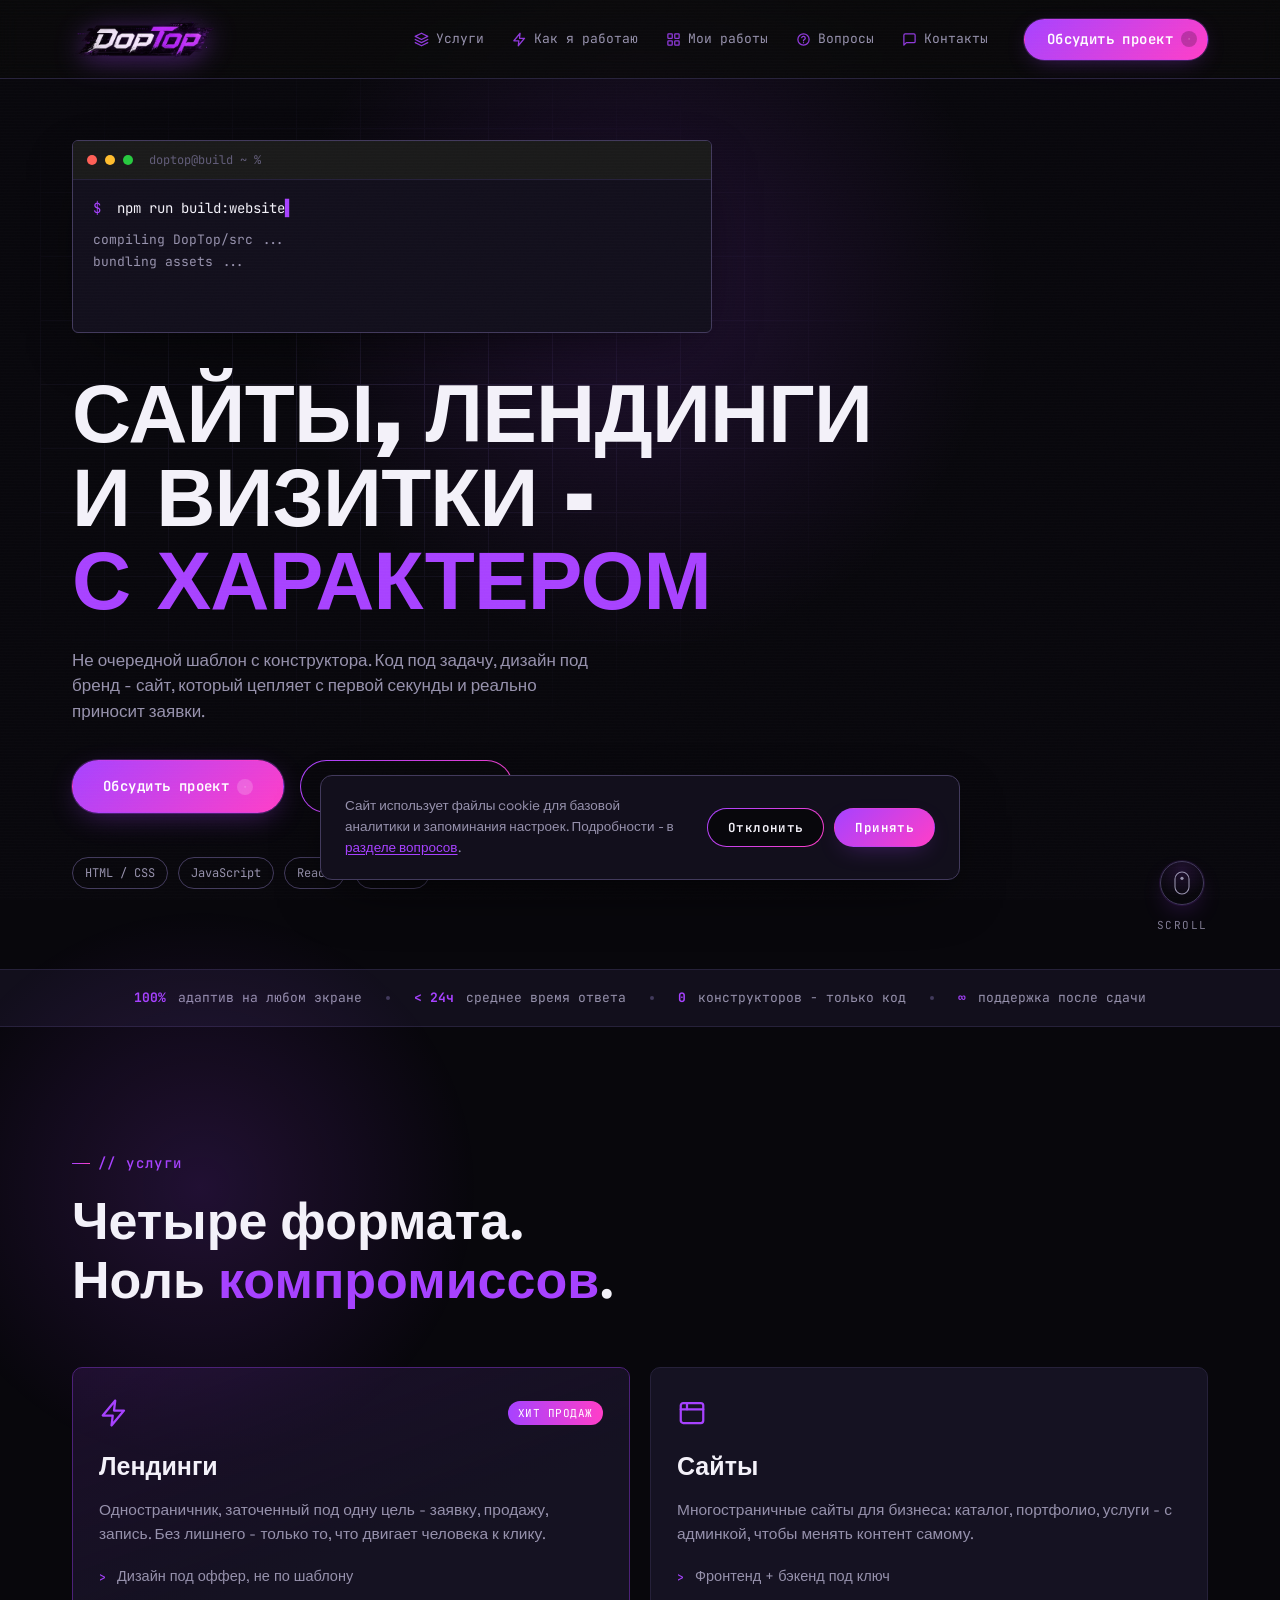
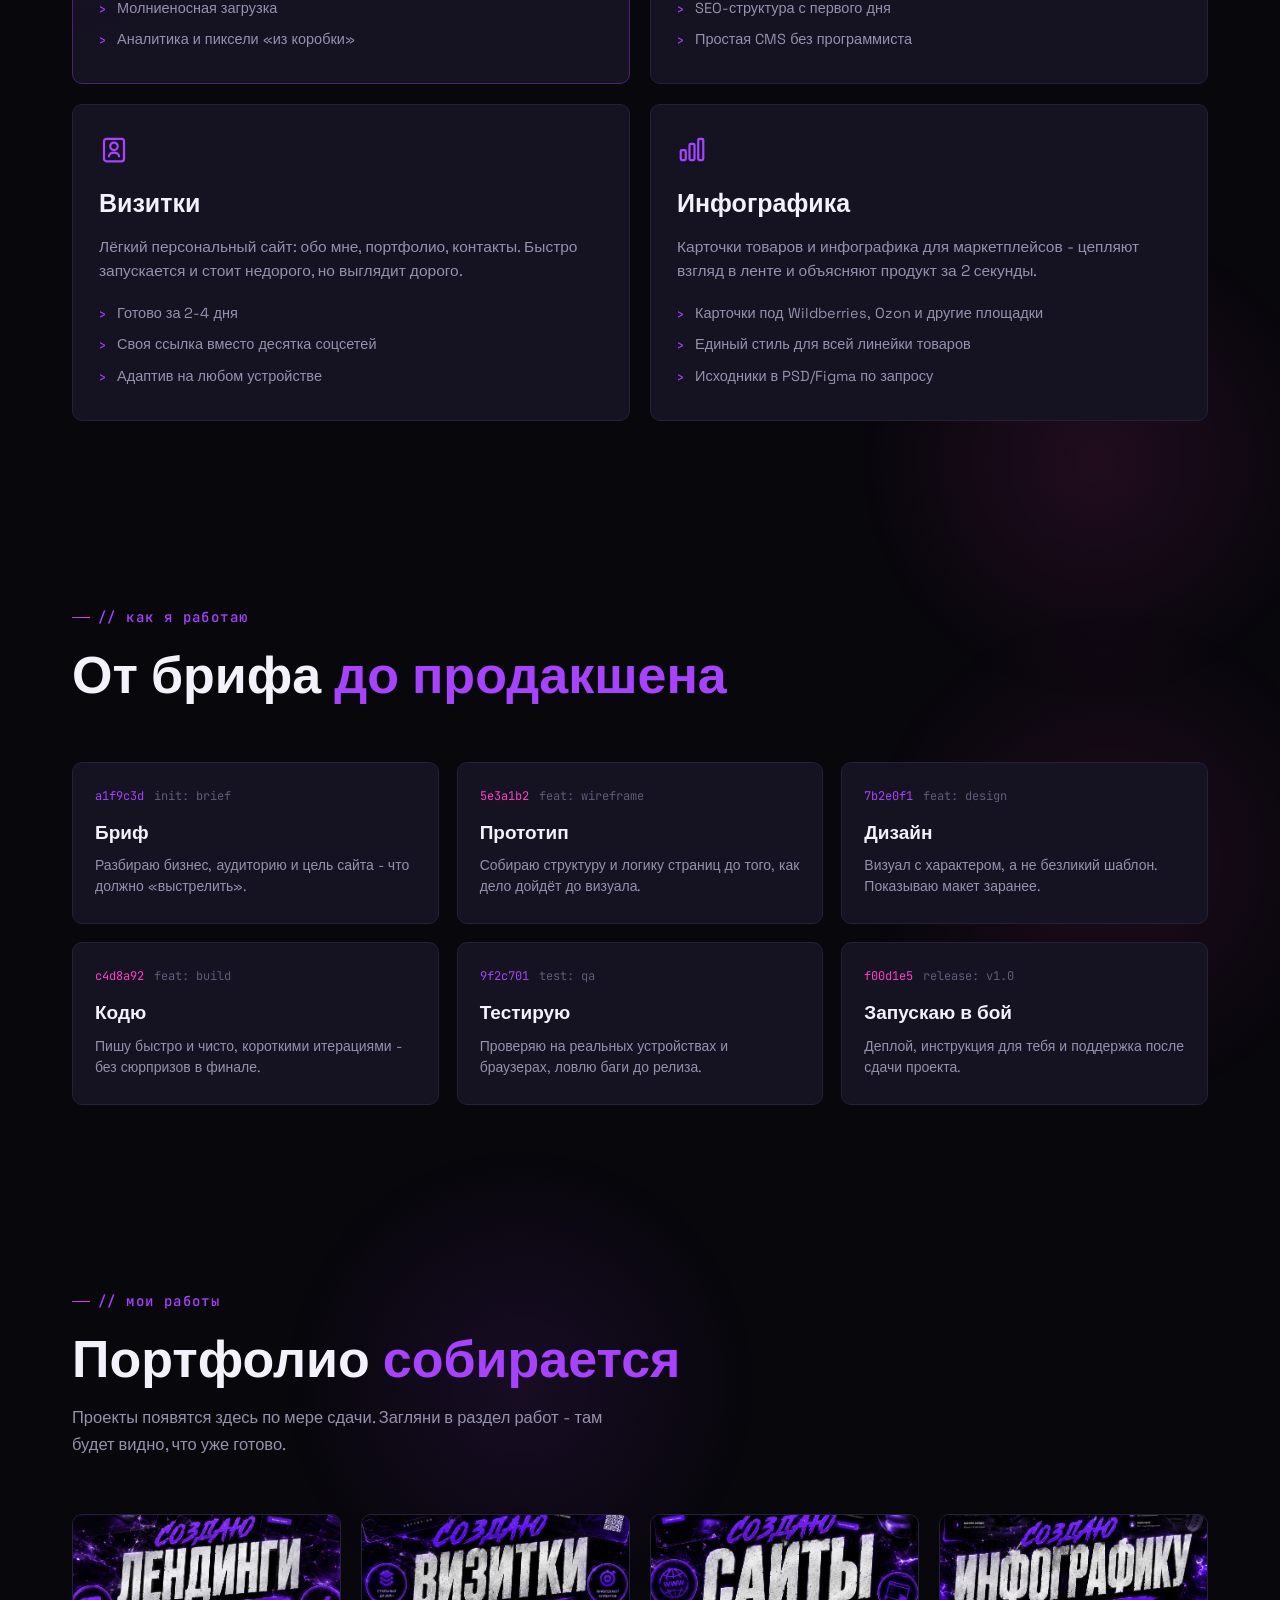
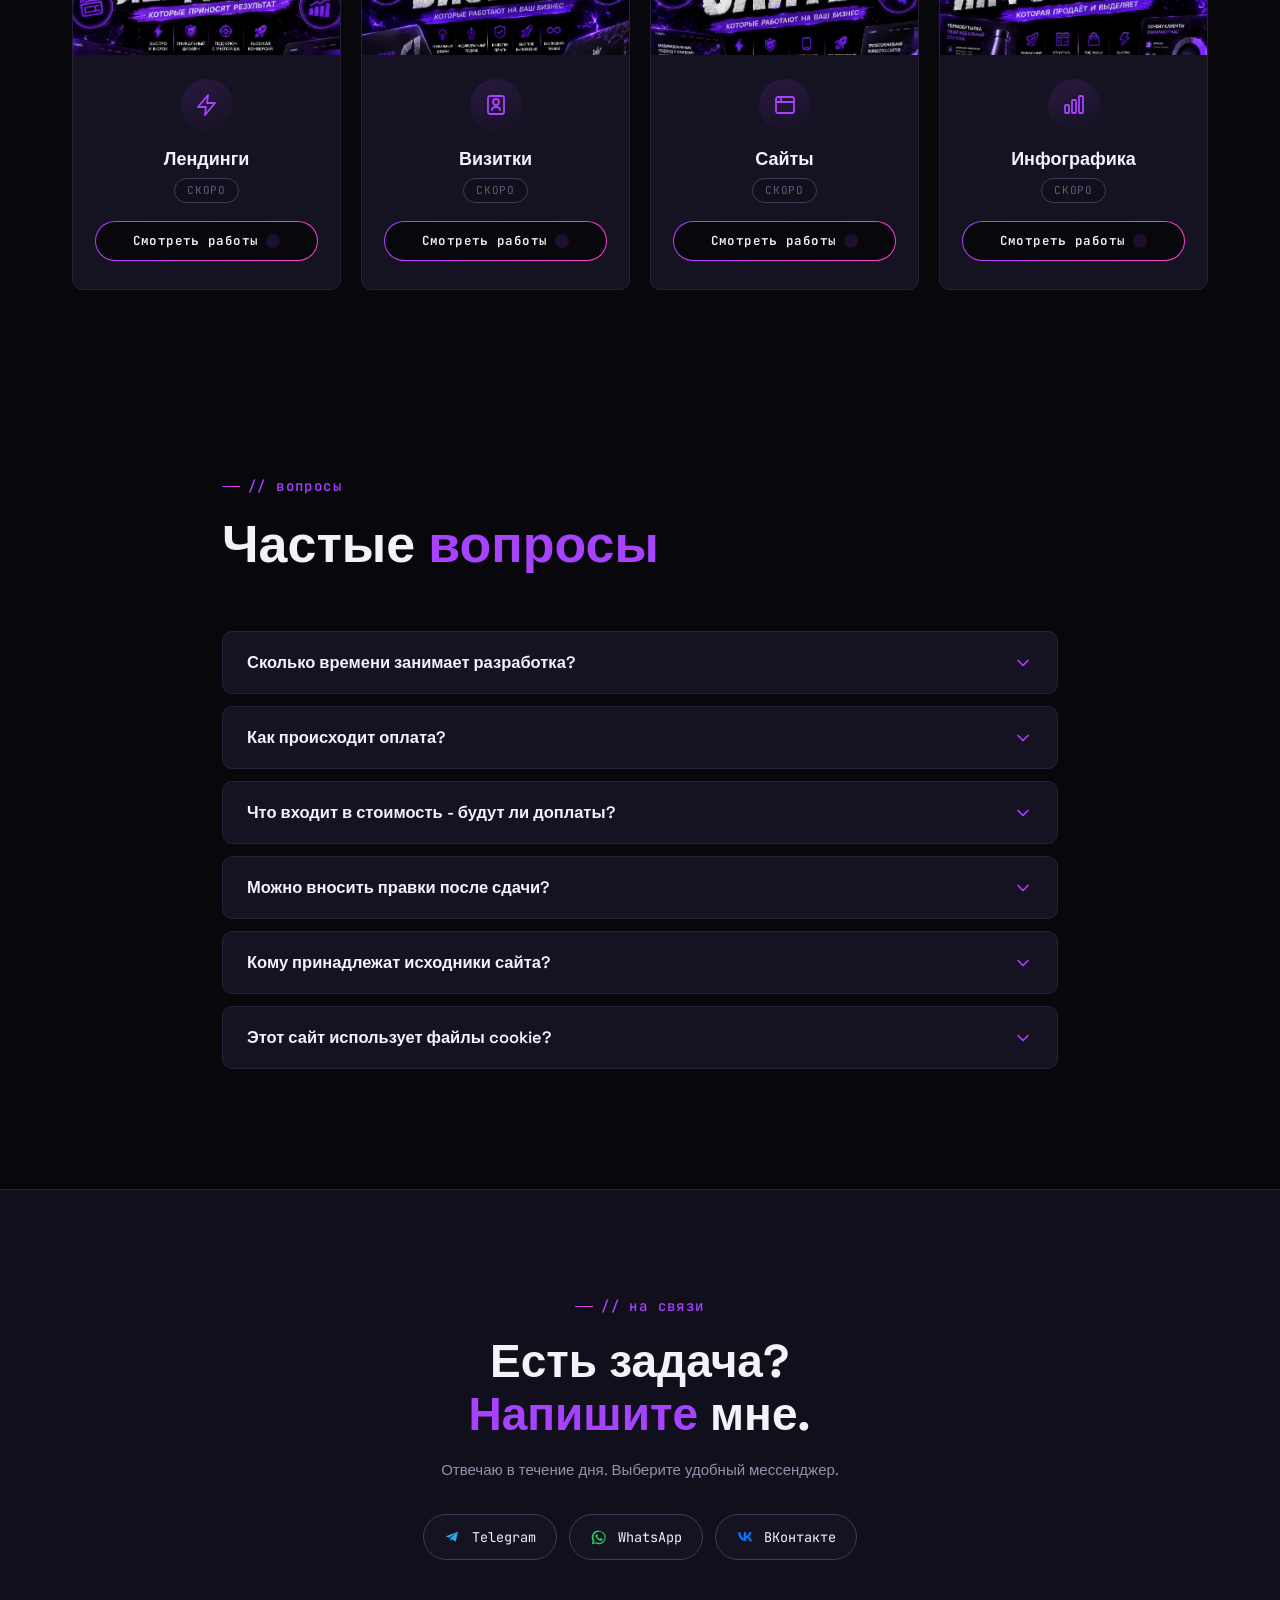
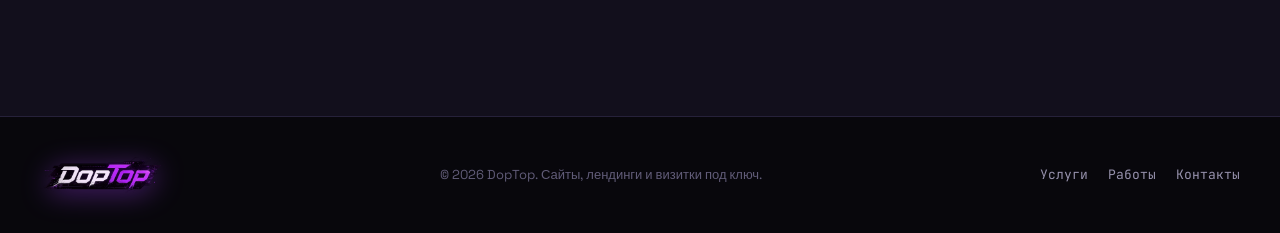
<file: index.html>
<!DOCTYPE html>
<html lang="ru">
<head>
<meta charset="UTF-8">
<meta name="viewport" content="width=device-width, initial-scale=1.0">
<title>DopTop - Developer</title>
<link rel="preconnect" href="https://fonts.googleapis.com">
<link rel="preconnect" href="https://fonts.gstatic.com" crossorigin>
<link href="https://fonts.googleapis.com/css2?family=Archivo+Black&family=Space+Grotesk:wght@400;500;600;700&family=JetBrains+Mono:wght@400;500;700&display=swap" rel="stylesheet">
<link rel="icon" type="image/svg+xml" href="[data-uri]">
<link rel="icon" type="image/png" sizes="32x32" href="img/favicon-32.png">
<link rel="icon" type="image/png" sizes="16x16" href="img/favicon-16.png">
<link rel="icon" type="image/png" sizes="192x192" href="img/favicon-192.png">
<link rel="apple-touch-icon" href="img/apple-touch-icon.png">
<link rel="shortcut icon" href="img/favicon.ico">

<meta property="og:title" content="DopTop - Сайты, лендинги и визитки">
<meta property="og:description" content="Не шаблон с конструктора. Код под задачу, дизайн под бренд.">
<meta property="og:image" content="img/og-image.jpg">
<meta property="og:type" content="website">
<meta name="twitter:card" content="summary_large_image">

<link rel="stylesheet" href="style.css">
</head>
<body>

<div class="noise-overlay"></div>
<div class="scanline"></div>

<!-- ============ NAV ============ -->
<header class="nav" id="nav">
  <div class="nav__inner">
    <a href="#top" class="nav__logo">
      <img src="[data-uri]" alt="DopTop" class="nav__logo-img" width="190" height="56">
    </a>

    <nav class="nav__links" id="navLinks">
      <a href="#services" class="nav__link">
        <svg class="nav__link-icon" viewBox="0 0 24 24" fill="none" stroke="currentColor" stroke-width="2" stroke-linecap="round" stroke-linejoin="round"><path d="M12 2 2 7l10 5 10-5-10-5Z"/><path d="m2 17 10 5 10-5"/><path d="m2 12 10 5 10-5"/></svg>
        Услуги
      </a>
      <a href="#process" class="nav__link">
        <svg class="nav__link-icon" viewBox="0 0 24 24" fill="none" stroke="currentColor" stroke-width="2" stroke-linecap="round" stroke-linejoin="round"><path d="M13 2 3 14h8l-1 8 10-12h-8l1-8Z"/></svg>
        Как я работаю
      </a>
      <a href="works.html" class="nav__link">
        <svg class="nav__link-icon" viewBox="0 0 24 24" fill="none" stroke="currentColor" stroke-width="2" stroke-linecap="round" stroke-linejoin="round"><rect x="3" y="3" width="7" height="7" rx="1"/><rect x="14" y="3" width="7" height="7" rx="1"/><rect x="3" y="14" width="7" height="7" rx="1"/><rect x="14" y="14" width="7" height="7" rx="1"/></svg>
        Мои работы
      </a>
      <a href="#faq" class="nav__link">
        <svg class="nav__link-icon" viewBox="0 0 24 24" fill="none" stroke="currentColor" stroke-width="2" stroke-linecap="round" stroke-linejoin="round"><circle cx="12" cy="12" r="9"/><path d="M9.1 9a3 3 0 0 1 5.8 1c0 2-3 2-3 4"/><path d="M12 17h.01"/></svg>
        Вопросы
      </a>
      <a href="#contact" class="nav__link">
        <svg class="nav__link-icon" viewBox="0 0 24 24" fill="none" stroke="currentColor" stroke-width="2" stroke-linecap="round" stroke-linejoin="round"><path d="M21 15a2 2 0 0 1-2 2H7l-4 4V5a2 2 0 0 1 2-2h14a2 2 0 0 1 2 2v10Z"/></svg>
        Контакты
      </a>
    </nav>

    <a href="#contact" class="btn btn--cta nav__cta">
      <span>Обсудить проект</span>
      <svg viewBox="0 0 24 24" fill="none" stroke="currentColor" stroke-width="2.5" stroke-linecap="round" stroke-linejoin="round" width="16" height="16"><path d="M5 12h14"/><path d="m13 6 6 6-6 6"/></svg>
    </a>

    <button class="nav__burger" id="burger" aria-label="Открыть меню">
      <span></span><span></span><span></span>
    </button>
  </div>
</header>

<!-- ============ HERO ============ -->
<section class="hero" id="top">
  <div class="hero__grid"></div>
  <div class="hero__spotlight" id="heroSpotlight"></div>

  <div class="hero__inner">
    <div class="terminal" id="terminal">
      <div class="terminal__bar">
        <span class="dot dot--red"></span>
        <span class="dot dot--yellow"></span>
        <span class="dot dot--green"></span>
        <span class="terminal__title">doptop@build ~ %</span>
      </div>
      <div class="terminal__body">
        <p class="terminal__line">
          <span class="terminal__prompt">$</span>
          <span id="typedLine" class="terminal__typed"></span><span class="cursor" id="typeCursor">▌</span>
        </p>
        <div class="terminal__output" id="terminalOutput"></div>
      </div>
    </div>

    <h1 class="hero__title" id="heroTitle" aria-label="Сайты, лендинги и визитки, которые продают">
      <span class="hero__title-line">САЙТЫ, ЛЕНДИНГИ</span>
      <span class="hero__title-line">И ВИЗИТКИ -</span>
      <span class="hero__title-line hero__title-line--accent">С ХАРАКТЕРОМ</span>
    </h1>

    <p class="hero__subtitle">
      Не очередной шаблон с конструктора. Код под задачу, дизайн под бренд -
      сайт, который цепляет с первой секунды и реально приносит заявки.
    </p>

    <div class="hero__actions">
      <a href="#contact" class="btn btn--primary btn--glow">
        <span>Обсудить проект</span>
        <svg viewBox="0 0 24 24" fill="none" stroke="currentColor" stroke-width="2.5" stroke-linecap="round" stroke-linejoin="round" width="16" height="16"><path d="M5 12h14"/><path d="m13 6 6 6-6 6"/></svg>
      </a>
      <a href="works.html" class="btn btn--outline">
        <span>Смотреть работы</span>
        <svg viewBox="0 0 24 24" fill="none" stroke="currentColor" stroke-width="2.5" stroke-linecap="round" stroke-linejoin="round" width="16" height="16"><path d="M5 12h14"/><path d="m13 6 6 6-6 6"/></svg>
      </a>
    </div>

    <div class="hero__stack">
      <span class="stack-pill">HTML / CSS</span>
      <span class="stack-pill">JavaScript</span>
      <span class="stack-pill">React</span>
      <span class="stack-pill">Node.js</span>
    </div>
  </div>

  <a href="#services" class="hero__scroll">
    <span class="hero__scroll-ring">
      <svg class="hero__scroll-icon" viewBox="0 0 24 36" fill="none" xmlns="http://www.w3.org/2000/svg">
        <rect x="1.5" y="1.5" width="21" height="33" rx="10.5" stroke="currentColor" stroke-width="1.6"/>
        <circle class="hero__scroll-dot" cx="12" cy="11" r="2.4" fill="currentColor"/>
      </svg>
    </span>
    <span class="hero__scroll-label">scroll</span>
  </a>
</section>

<!-- ============ TRUST BAR ============ -->
<div class="trust-bar">
  <div class="trust-bar__inner">
    <span class="trust-bar__item"><strong>100%</strong> адаптив на любом экране</span>
    <span class="trust-bar__divider"></span>
    <span class="trust-bar__item"><strong>&lt; 24ч</strong> среднее время ответа</span>
    <span class="trust-bar__divider"></span>
    <span class="trust-bar__item"><strong>0</strong> конструкторов - только код</span>
    <span class="trust-bar__divider"></span>
    <span class="trust-bar__item"><strong>∞</strong> поддержка после сдачи</span>
  </div>
</div>

<!-- ============ SERVICES ============ -->
<section class="services" id="services">
  <div class="section-head">
    <span class="eyebrow">// услуги</span>
    <h2 class="section-title">Четыре формата.<br>Ноль <span class="accent-text">компромиссов</span>.</h2>
  </div>

  <div class="services__grid">

    <article class="service-card service-card--featured">
      <div class="service-card__glow"></div>
      <div class="service-card__head">
        <svg class="service-card__icon" viewBox="0 0 24 24" fill="none" stroke="currentColor" stroke-width="1.8" stroke-linecap="round" stroke-linejoin="round"><path d="M13 2 3 14h8l-1 8 10-12h-8l1-8Z"/></svg>
        <span class="service-card__tag">хит продаж</span>
      </div>
      <h3 class="service-card__title">Лендинги</h3>
      <p class="service-card__text">Одностраничник, заточенный под одну цель - заявку, продажу, запись. Без лишнего - только то, что двигает человека к клику.</p>
      <ul class="service-card__list">
        <li>Дизайн под оффер, не по шаблону</li>
        <li>Молниеносная загрузка</li>
        <li>Аналитика и пиксели «из коробки»</li>
      </ul>
    </article>

    <article class="service-card">
      <div class="service-card__glow"></div>
      <div class="service-card__head">
        <svg class="service-card__icon" viewBox="0 0 24 24" fill="none" stroke="currentColor" stroke-width="1.8" stroke-linecap="round" stroke-linejoin="round"><rect x="3" y="4" width="18" height="16" rx="2"/><path d="M3 9h18"/><path d="M8 4v5"/></svg>
      </div>
      <h3 class="service-card__title">Сайты</h3>
      <p class="service-card__text">Многостраничные сайты для бизнеса: каталог, портфолио, услуги - с админкой, чтобы менять контент самому.</p>
      <ul class="service-card__list">
        <li>Фронтенд + бэкенд под ключ</li>
        <li>SEO-структура с первого дня</li>
        <li>Простая CMS без программиста</li>
      </ul>
    </article>

    <article class="service-card">
      <div class="service-card__glow"></div>
      <div class="service-card__head">
        <svg class="service-card__icon" viewBox="0 0 24 24" fill="none" stroke="currentColor" stroke-width="1.8" stroke-linecap="round" stroke-linejoin="round"><rect x="4" y="3" width="16" height="18" rx="2"/><circle cx="12" cy="9" r="3"/><path d="M8 17c0-2 2-3 4-3s4 1 4 3"/></svg>
      </div>
      <h3 class="service-card__title">Визитки</h3>
      <p class="service-card__text">Лёгкий персональный сайт: обо мне, портфолио, контакты. Быстро запускается и стоит недорого, но выглядит дорого.</p>
      <ul class="service-card__list">
        <li>Готово за 2-4 дня</li>
        <li>Своя ссылка вместо десятка соцсетей</li>
        <li>Адаптив на любом устройстве</li>
      </ul>
    </article>

    <article class="service-card">
      <div class="service-card__glow"></div>
      <div class="service-card__head">
        <svg class="service-card__icon" viewBox="0 0 24 24" fill="none" stroke="currentColor" stroke-width="1.8" stroke-linecap="round" stroke-linejoin="round"><rect x="3" y="12" width="4" height="8" rx="1"/><rect x="10" y="7" width="4" height="13" rx="1"/><rect x="17" y="3" width="4" height="17" rx="1"/></svg>
      </div>
      <h3 class="service-card__title">Инфографика</h3>
      <p class="service-card__text">Карточки товаров и инфографика для маркетплейсов - цепляют взгляд в ленте и объясняют продукт за 2 секунды.</p>
      <ul class="service-card__list">
        <li>Карточки под Wildberries, Ozon и другие площадки</li>
        <li>Единый стиль для всей линейки товаров</li>
        <li>Исходники в PSD/Figma по запросу</li>
      </ul>
    </article>

  </div>
</section>

<!-- ============ PROCESS ============ -->
<section class="process" id="process">
  <div class="section-head">
    <span class="eyebrow">// как я работаю</span>
    <h2 class="section-title">От брифа <span class="accent-text">до продакшена</span></h2>
  </div>

  <div class="process__grid">

    <div class="process__card">
      <div class="process__git">
        <span class="process__hash">a1f9c3d</span>
        <span class="process__branch">init: brief</span>
      </div>
      <h3 class="process__title">Бриф</h3>
      <p class="process__text">Разбираю бизнес, аудиторию и цель сайта - что должно «выстрелить».</p>
    </div>

    <div class="process__card">
      <div class="process__git">
        <span class="process__hash">5e3a1b2</span>
        <span class="process__branch">feat: wireframe</span>
      </div>
      <h3 class="process__title">Прототип</h3>
      <p class="process__text">Собираю структуру и логику страниц до того, как дело дойдёт до визуала.</p>
    </div>

    <div class="process__card">
      <div class="process__git">
        <span class="process__hash">7b2e0f1</span>
        <span class="process__branch">feat: design</span>
      </div>
      <h3 class="process__title">Дизайн</h3>
      <p class="process__text">Визуал с характером, а не безликий шаблон. Показываю макет заранее.</p>
    </div>

    <div class="process__card">
      <div class="process__git">
        <span class="process__hash">c4d8a92</span>
        <span class="process__branch">feat: build</span>
      </div>
      <h3 class="process__title">Кодю</h3>
      <p class="process__text">Пишу быстро и чисто, короткими итерациями - без сюрпризов в финале.</p>
    </div>

    <div class="process__card">
      <div class="process__git">
        <span class="process__hash">9f2c701</span>
        <span class="process__branch">test: qa</span>
      </div>
      <h3 class="process__title">Тестирую</h3>
      <p class="process__text">Проверяю на реальных устройствах и браузерах, ловлю баги до релиза.</p>
    </div>

    <div class="process__card">
      <div class="process__git">
        <span class="process__hash">f00d1e5</span>
        <span class="process__branch">release: v1.0</span>
      </div>
      <h3 class="process__title">Запускаю в бой</h3>
      <p class="process__text">Деплой, инструкция для тебя и поддержка после сдачи проекта.</p>
    </div>

  </div>
</section>

<!-- ============ WORK ============ -->
<section class="work" id="work">
  <div class="section-head">
    <span class="eyebrow">// мои работы</span>
    <h2 class="section-title">Портфолио <span class="accent-text">собирается</span></h2>
    <p class="section-desc">Проекты появятся здесь по мере сдачи. Загляни в раздел работ - там будет видно, что уже готово.</p>
  </div>

  <div class="work__grid">

    <article class="work-teaser">
      <div class="work-teaser__cover">
        <img src="img/covers/landing.jpg" alt="" loading="lazy" onerror="this.closest('.work-teaser').classList.add('no-cover'); this.remove();">
      </div>
      <div class="work-teaser__icon">
        <svg viewBox="0 0 24 24" fill="none" stroke="currentColor" stroke-width="1.8" stroke-linecap="round" stroke-linejoin="round"><path d="M13 2 3 14h8l-1 8 10-12h-8l1-8Z"/></svg>
      </div>
      <h3 class="work-teaser__title">Лендинги</h3>
      <span class="work-teaser__status">Скоро</span>
      <a href="works.html#landing" class="btn btn--outline btn--sm work-teaser__btn">
        <span>Смотреть работы</span>
        <svg viewBox="0 0 24 24" fill="none" stroke="currentColor" stroke-width="2.5" stroke-linecap="round" stroke-linejoin="round" width="14" height="14"><path d="M5 12h14"/><path d="m13 6 6 6-6 6"/></svg>
      </a>
    </article>

    <article class="work-teaser">
      <div class="work-teaser__cover">
        <img src="img/covers/card.jpg" alt="" loading="lazy" onerror="this.closest('.work-teaser').classList.add('no-cover'); this.remove();">
      </div>
      <div class="work-teaser__icon">
        <svg viewBox="0 0 24 24" fill="none" stroke="currentColor" stroke-width="1.8" stroke-linecap="round" stroke-linejoin="round"><rect x="4" y="3" width="16" height="18" rx="2"/><circle cx="12" cy="9" r="3"/><path d="M8 17c0-2 2-3 4-3s4 1 4 3"/></svg>
      </div>
      <h3 class="work-teaser__title">Визитки</h3>
      <span class="work-teaser__status">Скоро</span>
      <a href="works.html#card" class="btn btn--outline btn--sm work-teaser__btn">
        <span>Смотреть работы</span>
        <svg viewBox="0 0 24 24" fill="none" stroke="currentColor" stroke-width="2.5" stroke-linecap="round" stroke-linejoin="round" width="14" height="14"><path d="M5 12h14"/><path d="m13 6 6 6-6 6"/></svg>
      </a>
    </article>

    <article class="work-teaser">
      <div class="work-teaser__cover">
        <img src="img/covers/site.jpg" alt="" loading="lazy" onerror="this.closest('.work-teaser').classList.add('no-cover'); this.remove();">
      </div>
      <div class="work-teaser__icon">
        <svg viewBox="0 0 24 24" fill="none" stroke="currentColor" stroke-width="1.8" stroke-linecap="round" stroke-linejoin="round"><rect x="3" y="4" width="18" height="16" rx="2"/><path d="M3 9h18"/><path d="M8 4v5"/></svg>
      </div>
      <h3 class="work-teaser__title">Сайты</h3>
      <span class="work-teaser__status">Скоро</span>
      <a href="works.html#site" class="btn btn--outline btn--sm work-teaser__btn">
        <span>Смотреть работы</span>
        <svg viewBox="0 0 24 24" fill="none" stroke="currentColor" stroke-width="2.5" stroke-linecap="round" stroke-linejoin="round" width="14" height="14"><path d="M5 12h14"/><path d="m13 6 6 6-6 6"/></svg>
      </a>
    </article>

    <article class="work-teaser">
      <div class="work-teaser__cover">
        <img src="img/covers/infographic.jpg" alt="" loading="lazy" onerror="this.closest('.work-teaser').classList.add('no-cover'); this.remove();">
      </div>
      <div class="work-teaser__icon">
        <svg viewBox="0 0 24 24" fill="none" stroke="currentColor" stroke-width="1.8" stroke-linecap="round" stroke-linejoin="round"><rect x="3" y="12" width="4" height="8" rx="1"/><rect x="10" y="7" width="4" height="13" rx="1"/><rect x="17" y="3" width="4" height="17" rx="1"/></svg>
      </div>
      <h3 class="work-teaser__title">Инфографика</h3>
      <span class="work-teaser__status">Скоро</span>
      <a href="works.html#infographic" class="btn btn--outline btn--sm work-teaser__btn">
        <span>Смотреть работы</span>
        <svg viewBox="0 0 24 24" fill="none" stroke="currentColor" stroke-width="2.5" stroke-linecap="round" stroke-linejoin="round" width="14" height="14"><path d="M5 12h14"/><path d="m13 6 6 6-6 6"/></svg>
      </a>
    </article>

  </div>
</section>

<!-- ============ FAQ ============ -->
<section class="faq" id="faq">
  <div class="section-head">
    <span class="eyebrow">// вопросы</span>
    <h2 class="section-title">Частые <span class="accent-text">вопросы</span></h2>
  </div>

  <div class="faq__list">

    <div class="faq__item">
      <button class="faq__question" aria-expanded="false">
        <span>Сколько времени занимает разработка?</span>
        <svg class="faq__chevron" viewBox="0 0 24 24" fill="none" stroke="currentColor" stroke-width="2" stroke-linecap="round" stroke-linejoin="round"><path d="m6 9 6 6 6-6"/></svg>
      </button>
      <div class="faq__answer">
        <p>Визитка - 2-4 дня, лендинг - 5-10 дней, многостраничный сайт - от 2 до 4 недель в зависимости от объёма. Точный срок называю после брифа.</p>
      </div>
    </div>

    <div class="faq__item">
      <button class="faq__question" aria-expanded="false">
        <span>Как происходит оплата?</span>
        <svg class="faq__chevron" viewBox="0 0 24 24" fill="none" stroke="currentColor" stroke-width="2" stroke-linecap="round" stroke-linejoin="round"><path d="m6 9 6 6 6-6"/></svg>
      </button>
      <div class="faq__answer">
        <p>Обычно 50% предоплата на старте и 50% после сдачи проекта. Для небольших задач (визитки) возможна оплата по факту готовности.</p>
      </div>
    </div>

    <div class="faq__item">
      <button class="faq__question" aria-expanded="false">
        <span>Что входит в стоимость - будут ли доплаты?</span>
        <svg class="faq__chevron" viewBox="0 0 24 24" fill="none" stroke="currentColor" stroke-width="2" stroke-linecap="round" stroke-linejoin="round"><path d="m6 9 6 6 6-6"/></svg>
      </button>
      <div class="faq__answer">
        <p>Дизайн, вёрстка, базовая SEO-настройка и запуск включены в озвученную стоимость. Домен и хостинг оплачиваются отдельно - это твоя собственность, а не моя надбавка.</p>
      </div>
    </div>

    <div class="faq__item">
      <button class="faq__question" aria-expanded="false">
        <span>Можно вносить правки после сдачи?</span>
        <svg class="faq__chevron" viewBox="0 0 24 24" fill="none" stroke="currentColor" stroke-width="2" stroke-linecap="round" stroke-linejoin="round"><path d="m6 9 6 6 6-6"/></svg>
      </button>
      <div class="faq__answer">
        <p>Мелкие правки в течение 14 дней после сдачи - бесплатно. Более крупные доработки считаю отдельно, но всегда по адекватному прайсу для существующих клиентов.</p>
      </div>
    </div>

    <div class="faq__item">
      <button class="faq__question" aria-expanded="false">
        <span>Кому принадлежат исходники сайта?</span>
        <svg class="faq__chevron" viewBox="0 0 24 24" fill="none" stroke="currentColor" stroke-width="2" stroke-linecap="round" stroke-linejoin="round"><path d="m6 9 6 6 6-6"/></svg>
      </button>
      <div class="faq__answer">
        <p>Тебе. После оплаты ты получаешь полные исходники и можешь отдать их любому другому разработчику - без привязки ко мне.</p>
      </div>
    </div>

    <div class="faq__item">
      <button class="faq__question" aria-expanded="false">
        <span>Этот сайт использует файлы cookie?</span>
        <svg class="faq__chevron" viewBox="0 0 24 24" fill="none" stroke="currentColor" stroke-width="2" stroke-linecap="round" stroke-linejoin="round"><path d="m6 9 6 6 6-6"/></svg>
      </button>
      <div class="faq__answer">
        <p>Да, по минимуму: технические cookie для запоминания твоего согласия и, при подключении аналитики, анонимной статистики посещений. Никаких данных третьим лицам не продаём.</p>
      </div>
    </div>

  </div>
</section>

<!-- ============ CONTACT ============ -->
<!-- ============ CONTACT ============ -->
<section class="contact" id="contact">
  <div class="contact__inner" style="text-align: center;">
    <span class="eyebrow" style="display: inline-flex; justify-content: center;">// на связи</span>
    <h2 class="contact__title">Есть задача?<br><span class="accent-text">Напишите</span> мне.</h2>
    <p class="contact__text" style="margin-left: auto; margin-right: auto;">Отвечаю в течение дня. Выберите удобный мессенджер.</p>

    <div class="social-row" style="justify-content: center;">
      <a href="https://t.me/your_username" target="_blank" rel="noopener" class="social-btn social-btn--tg">
        <svg viewBox="0 0 240 240" fill="none" xmlns="http://www.w3.org/2000/svg"><path d="M181.9 62.1 158.6 172c-1.8 8-6.5 10-13.2 6.2l-36.4-26.8-17.6 16.9c-2 2-3.6 3.6-7.3 3.6l2.6-37 67.4-60.9c2.9-2.6-.6-4.1-4.5-1.4L69 129.3l-36.2-11.3c-7.9-2.5-8-7.9 1.6-11.6l141.6-54.6c6.5-2.4 12.2 1.6 5.9 10.3Z" fill="currentColor"/></svg>
        <span>Telegram</span>
      </a>
      <a href="https://wa.me/79990000000" target="_blank" rel="noopener" class="social-btn social-btn--wa">
        <svg viewBox="0 0 24 24" fill="none" xmlns="http://www.w3.org/2000/svg"><path d="M17.6 6.3A8.9 8.9 0 0 0 12.03 3.5 8.96 8.96 0 0 0 3.5 16.9L2.5 21.5l4.7-1.2a8.9 8.9 0 0 0 4.8 1.4h.01a8.96 8.96 0 0 0 8.9-9c0-2.4-.9-4.6-2.6-6.3ZM12 19.9h-.01a7.4 7.4 0 0 1-3.8-1l-.27-.16-2.8.73.75-2.73-.18-.28a7.4 7.4 0 0 1-1.13-3.9 7.45 7.45 0 0 1 12.7-5.3 7.4 7.4 0 0 1 2.2 5.3 7.45 7.45 0 0 1-7.47 7.44Zm4.1-5.6c-.22-.11-1.32-.66-1.53-.73-.2-.08-.36-.11-.51.11-.15.22-.58.73-.72.88-.13.15-.26.16-.49.05-.22-.11-.95-.35-1.8-1.12-.67-.6-1.11-1.33-1.25-1.55-.13-.22-.01-.34.1-.45.1-.1.22-.26.33-.4.11-.13.15-.22.22-.37.07-.15.04-.28-.02-.4-.05-.11-.51-1.24-.7-1.7-.19-.44-.37-.38-.51-.39h-.44c-.15 0-.4.06-.6.28-.22.22-.83.8-.83 1.96 0 1.15.85 2.27.97 2.42.11.15 1.66 2.55 4.03 3.57.56.24 1 .39 1.34.5.56.18 1.08.15 1.48.09.45-.07 1.32-.54 1.51-1.06.19-.52.19-.96.13-1.06-.06-.09-.2-.15-.42-.26Z" fill="currentColor"/></svg>
        <span>WhatsApp</span>
      </a>
      <a href="https://vk.com/your_id" target="_blank" rel="noopener" class="social-btn social-btn--vk">
        <svg viewBox="0 0 24 24" fill="none" xmlns="http://www.w3.org/2000/svg"><path d="M13.6 17.6c-6.5 0-10.5-4.6-10.7-12h3.3c.1 5.3 2.4 7.6 4.2 8V5.6h3.1v4.7c1.8-.2 3.6-2.3 4.2-4.7h3.1c-.5 3-2.6 5.1-4.1 6 1.5.7 3.9 2.5 4.8 5.9h-3.4c-.7-2.2-2.4-4-4.6-4.2v4.2h-.4Z" fill="currentColor"/></svg>
        <span>ВКонтакте</span>
      </a>
    </div>
  </div>
</section>
    </div>

<!-- ============ FOOTER ============ -->
<footer class="footer">
  <div class="footer__inner">
    <a href="#top" class="nav__logo">
      <img src="[data-uri]" alt="DopTop" class="nav__logo-img nav__logo-img--footer" width="190" height="56">
    </a>
    <p class="footer__copy">© <span id="year"></span> DopTop. Сайты, лендинги и визитки под ключ.</p>
    <div class="footer__links">
      <a href="#services">Услуги</a>
      <a href="works.html">Работы</a>
      <a href="#contact">Контакты</a>
    </div>
  </div>
</footer>

<!-- ============ CUSTOM CURSOR ============ -->
<div class="cursor-dot" id="cursorDot"></div>
<div class="cursor-ring" id="cursorRing"></div>

<!-- ============ COOKIE BANNER ============ -->
<div class="cookie-banner" id="cookieBanner">
  <p class="cookie-banner__text">
    Сайт использует файлы cookie для базовой аналитики и запоминания настроек.
    Подробности - в <a href="#faq">разделе вопросов</a>.
  </p>
  <div class="cookie-banner__actions">
    <button class="btn btn--outline btn--sm" id="cookieDecline">Отклонить</button>
    <button class="btn btn--primary btn--sm" id="cookieAccept">Принять</button>
  </div>
</div>

<script src="script.js"></script>
</body>
</html>
</file>
<file: style.css>
/* =============================================================
   DOPTOP — design tokens
   ============================================================= */
:root{
  --bg:            #08070c;
  --bg-elevated:   #120f1c;
  --bg-card:       #151222;

  --border:        #26213a;
  --border-strong: #423a5c;

  --text:          #f3f1f9;
  --text-muted:    #9691ac;
  --text-dim:      #615c78;

  --accent:        #a742ff;
  --accent-2:      #ff3ec8;
  --accent-dim:    #4c2178;
  --accent-glow:   rgba(167, 66, 255, 0.4);

  --font-display: 'Archivo Black', sans-serif;
  --font-heading: 'Space Grotesk', sans-serif;
  --font-body:    'Space Grotesk', sans-serif;
  --font-mono:    'JetBrains Mono', monospace;

  --container: 1200px;
  --radius: 2px;
}

*, *::before, *::after{ box-sizing: border-box; }

html{
  scroll-behavior: smooth;
}

body{
  margin: 0;
  background: var(--bg);
  color: var(--text);
  font-family: var(--font-body);
  font-size: 16px;
  line-height: 1.5;
  -webkit-font-smoothing: antialiased;
  overflow-x: hidden;
}

img{ max-width: 100%; display: block; }
a{ color: inherit; text-decoration: none; }
ul{ margin: 0; padding: 0; list-style: none; }
button{ font-family: inherit; cursor: pointer; }

::selection{
  background: var(--accent);
  color: #0a0a0a;
}

/* ================= ambient texture ================= */
.noise-overlay{
  position: fixed;
  inset: 0;
  pointer-events: none;
  z-index: 500;
  opacity: 0.035;
  mix-blend-mode: overlay;
  background-image: url("data:image/svg+xml,%3Csvg xmlns='http://www.w3.org/2000/svg' width='120' height='120'%3E%3Cfilter id='n'%3E%3CfeTurbulence type='fractalNoise' baseFrequency='0.9' numOctaves='2' stitchTiles='stitch'/%3E%3C/filter%3E%3Crect width='100%25' height='100%25' filter='url(%23n)'/%3E%3C/svg%3E");
}

.scanline{
  position: fixed;
  inset: 0;
  pointer-events: none;
  z-index: 501;
  background: repeating-linear-gradient(
    to bottom,
    rgba(255,255,255,0.025) 0px,
    rgba(255,255,255,0.025) 1px,
    transparent 1px,
    transparent 3px
  );
  opacity: 0.5;
}

/* ================= layout helpers ================= */
.section-head{
  max-width: var(--container);
  margin: 0 auto 56px;
  padding: 0 32px;
}

.eyebrow{
  display: inline-flex;
  align-items: center;
  gap: 8px;
  font-family: var(--font-mono);
  font-size: 14px;
  font-weight: 500;
  letter-spacing: 0.1em;
  color: var(--accent);
  margin-bottom: 18px;
}
.eyebrow::before{
  content: "";
  width: 18px;
  height: 1px;
  background: linear-gradient(90deg, var(--accent), var(--accent-2));
}

.section-title{
  font-family: var(--font-heading);
  font-weight: 700;
  font-size: clamp(32px, 4.6vw, 52px);
  line-height: 1.15;
  margin: 0;
  color: var(--text);
}

.section-desc{
  margin-top: 16px;
  color: var(--text-muted);
  max-width: 540px;
  font-size: 16.5px;
  line-height: 1.6;
}

.accent-text{ color: var(--accent); }

/* ================= buttons ================= */
.btn{
  display: inline-flex;
  align-items: center;
  justify-content: center;
  gap: 8px;
  padding: 15px 30px;
  font-family: var(--font-mono);
  font-size: 14px;
  font-weight: 600;
  letter-spacing: 0.03em;
  border-radius: 999px;
  border: 1px solid transparent;
  background: none;
  appearance: none;
  -webkit-appearance: none;
  cursor: pointer;
  transition: transform 0.2s ease, background 0.25s ease, border-color 0.2s ease, color 0.2s ease, box-shadow 0.25s ease;
  white-space: nowrap;
  position: relative;
  isolation: isolate;
  overflow: hidden;
}

/* shared diagonal shine sweep, used by filled variants */
.btn--primary::before,
.btn--cta::before{
  content: "";
  position: absolute;
  inset: 0;
  background: linear-gradient(115deg, transparent 30%, rgba(255,255,255,0.35) 50%, transparent 70%);
  transform: translateX(-120%);
  transition: transform 0.6s ease;
  z-index: 1;
  pointer-events: none;
}
.btn--primary:hover::before,
.btn--cta:hover::before{
  transform: translateX(120%);
}
.btn--primary > *,
.btn--cta > *{ position: relative; z-index: 2; }

.btn--primary{
  background: linear-gradient(135deg, var(--accent), var(--accent-2));
  color: #fff;
  box-shadow: 0 8px 24px -10px var(--accent-glow);
}
.btn--primary:hover{
  transform: translateY(-2px) scale(1.02);
  box-shadow: 0 14px 36px -8px var(--accent-glow);
}
.btn--primary:active{ transform: translateY(0) scale(0.98); }
.btn--primary svg{
  background: rgba(255,255,255,0.18);
  border-radius: 50%;
  padding: 7px;
  transition: transform 0.25s ease;
}
.btn--primary:hover svg{ transform: translateX(3px); }

.btn--glow{
  box-shadow: 0 0 0 1px rgba(167,66,255,0.3), 0 8px 30px -8px var(--accent-glow);
  animation: btn-pulse 2.6s ease-in-out infinite;
}
.btn--glow:hover{ animation-play-state: paused; }
@keyframes btn-pulse{
  0%, 100%{ box-shadow: 0 0 0 1px rgba(167,66,255,0.3), 0 8px 30px -8px var(--accent-glow); }
  50%{ box-shadow: 0 0 0 1px rgba(255,62,200,0.35), 0 8px 40px -6px var(--accent-glow); }
}

/* gradient-bordered ghost button that fills on hover */
.btn--outline{
  color: var(--text);
  background:
    linear-gradient(var(--bg), var(--bg)) padding-box,
    linear-gradient(135deg, var(--accent), var(--accent-2)) border-box;
  border: 1.5px solid transparent;
}
.btn--outline:hover{
  color: #fff;
  background:
    linear-gradient(135deg, var(--accent), var(--accent-2)) padding-box,
    linear-gradient(135deg, var(--accent), var(--accent-2)) border-box;
  transform: translateY(-2px) scale(1.02);
  box-shadow: 0 14px 32px -10px var(--accent-glow);
}
.btn--outline:active{ transform: translateY(0) scale(0.98); }
.btn--outline svg{
  background: rgba(167,66,255,0.14);
  color: var(--accent);
  border-radius: 50%;
  padding: 7px;
  transition: transform 0.25s ease, background 0.25s ease, color 0.25s ease;
}
.btn--outline:hover svg{
  transform: translateX(3px);
  background: rgba(255,255,255,0.22);
  color: #fff;
}

.btn--ghost{
  border-color: var(--border-strong);
  color: var(--text);
  padding: 10px 22px;
}
.btn--ghost:hover{
  border-color: var(--accent);
  color: var(--accent);
}

.btn--cta{
  padding: 9px 10px 9px 22px;
  background: linear-gradient(135deg, var(--accent), var(--accent-2));
  color: #fff;
  box-shadow: 0 0 0 1px rgba(167,66,255,0.25), 0 6px 24px -8px var(--accent-glow);
}
.btn--cta svg{
  background: rgba(0,0,0,0.22);
  border-radius: 50%;
  padding: 7px;
  transition: transform 0.25s ease;
}
.btn--cta:hover{
  transform: translateY(-2px) scale(1.02);
  box-shadow: 0 0 0 1px rgba(255,62,200,0.4), 0 10px 30px -6px var(--accent-glow);
}
.btn--cta:hover svg{ transform: translateX(3px); }
.btn--cta:active{ transform: translateY(0) scale(0.98); }

.btn--wide{ width: 100%; }

.btn--sm{
  padding: 10px 20px;
  font-size: 12.5px;
}

/* =============================================================
   NAV
   ============================================================= */
.nav{
  position: fixed;
  top: 0; left: 0; right: 0;
  z-index: 300;
  background: rgba(10,10,10,0.75);
  backdrop-filter: blur(10px);
  border-bottom: 1px solid var(--border);
}

.nav__inner{
  max-width: var(--container);
  margin: 0 auto;
  padding: 18px 32px;
  display: flex;
  align-items: center;
  justify-content: space-between;
  gap: 24px;
}

.nav__logo{
  display: flex;
  align-items: center;
  gap: 10px;
}

.nav__logo-img{
  height: 42px;
  width: auto;
  display: block;
  filter: drop-shadow(0 4px 14px var(--accent-glow));
  transition: transform 0.3s ease, filter 0.3s ease;
}
.nav__logo:hover .nav__logo-img{
  transform: scale(1.04);
  filter: drop-shadow(0 6px 20px var(--accent-glow));
}

.nav__logo-img--footer{ height: 36px; }

.nav__links{
  display: flex;
  gap: 28px;
  margin-left: auto;
}

.nav__link{
  font-family: var(--font-mono);
  font-size: 13px;
  color: var(--text-muted);
  display: flex;
  align-items: center;
  gap: 7px;
  transition: color 0.2s ease;
}
.nav__link:hover{ color: var(--text); }
.nav__link-icon{
  width: 15px;
  height: 15px;
  color: var(--accent);
  opacity: 0.85;
  flex-shrink: 0;
}

.nav__cta{ margin-left: 12px; }

.nav__burger{
  display: none;
  flex-direction: column;
  gap: 5px;
  background: none;
  border: none;
  padding: 6px;
}
.nav__burger span{
  width: 22px;
  height: 2px;
  background: var(--text);
}

/* =============================================================
   HERO
   ============================================================= */
.hero{
  position: relative;
  min-height: 100vh;
  display: flex;
  flex-direction: column;
  align-items: flex-start;
  justify-content: center;
  padding: 140px 32px 80px;
  max-width: var(--container);
  margin: 0 auto;
  isolation: isolate;
}

.hero__grid{
  position: absolute;
  inset: 0;
  z-index: -1;
  background-image:
    linear-gradient(to right, var(--border) 1px, transparent 1px),
    linear-gradient(to bottom, var(--border) 1px, transparent 1px);
  background-size: 64px 64px;
  -webkit-mask-image: radial-gradient(ellipse 60% 50% at 30% 40%, black 0%, transparent 75%);
  mask-image: radial-gradient(ellipse 60% 50% at 30% 40%, black 0%, transparent 75%);
  opacity: 0.6;
}

.hero__spotlight{
  position: absolute;
  inset: 0;
  z-index: -1;
  pointer-events: none;
  background: radial-gradient(
    600px circle at var(--spot-x, 50%) var(--spot-y, 30%),
    rgba(167, 66, 255, 0.14),
    transparent 60%
  );
  transition: background 0.15s ease-out;
}

.hero__inner{ width: 100%; }

/* --- terminal --- */
.terminal{
  width: 100%;
  max-width: 640px;
  background: var(--bg-elevated);
  border: 1px solid var(--border-strong);
  border-radius: 6px;
  overflow: hidden;
  margin-bottom: 40px;
  box-shadow: 0 20px 60px -20px rgba(0,0,0,0.7);
  opacity: 0;
  animation: terminal-in 0.6s ease forwards;
}

@keyframes terminal-in{
  from{ opacity: 0; transform: translateY(16px); }
  to{ opacity: 1; transform: translateY(0); }
}

.terminal__bar{
  display: flex;
  align-items: center;
  gap: 8px;
  padding: 10px 14px;
  background: #1a1a1a;
  border-bottom: 1px solid var(--border);
}

.dot{ width: 10px; height: 10px; border-radius: 50%; display: inline-block; }
.dot--red{ background: #ff5f56; }
.dot--yellow{ background: #ffbd2e; }
.dot--green{ background: #27c93f; }

.terminal__title{
  margin-left: 8px;
  font-family: var(--font-mono);
  font-size: 12px;
  color: var(--text-dim);
}

.terminal__body{
  padding: 18px 20px 22px;
  font-family: var(--font-mono);
  font-size: 14px;
  height: 152px;
  box-sizing: border-box;
  overflow: hidden;
}

.terminal__line{ margin: 0; line-height: 21px; }

.terminal__prompt{ color: var(--accent); margin-right: 8px; }
.terminal__typed{ color: var(--text); }

.cursor{
  color: var(--accent);
  animation: blink 1s step-end infinite;
}
@keyframes blink{
  0%, 49%{ opacity: 1; }
  50%, 100%{ opacity: 0; }
}

.terminal__output{
  margin-top: 10px;
  color: var(--text-muted);
  font-size: 13px;
  line-height: 1.7;
}
.terminal__output .ok{ color: #27c93f; }
.terminal__output div{
  opacity: 0;
  transform: translateY(4px);
}
.terminal__output div.show{
  animation: line-in 0.35s ease forwards;
}
@keyframes line-in{
  to{ opacity: 1; transform: translateY(0); }
}

/* --- headline --- */
.hero__title{
  margin: 0 0 24px;
  font-family: var(--font-display);
  font-size: clamp(36px, 6.4vw, 84px);
  line-height: 1.02;
  letter-spacing: -0.01em;
}
.hero__title-line{
  display: block;
  opacity: 0;
  transform: translateY(30px);
  animation: title-in 0.6s cubic-bezier(.2,.8,.2,1) forwards;
}
.hero__title-line:nth-child(1){ animation-delay: 0.05s; }
.hero__title-line:nth-child(2){ animation-delay: 0.18s; }
.hero__title-line:nth-child(3){ animation-delay: 0.31s; }

@keyframes title-in{
  to{ opacity: 1; transform: translateY(0); }
}

.hero__title-line--accent{
  color: var(--accent);
  position: relative;
}

.hero__subtitle{
  max-width: 540px;
  color: var(--text-muted);
  font-size: 17px;
  margin: 0 0 36px;
}

.hero__actions{
  display: flex;
  gap: 16px;
  margin-bottom: 44px;
  flex-wrap: wrap;
}

.hero__stack{
  display: flex;
  gap: 10px;
  flex-wrap: wrap;
}

.stack-pill{
  font-family: var(--font-mono);
  font-size: 12px;
  color: var(--text-muted);
  border: 1px solid var(--border-strong);
  padding: 6px 12px;
  border-radius: 20px;
}

.hero__scroll{
  position: absolute;
  right: 32px;
  bottom: 36px;
  display: flex;
  flex-direction: column;
  align-items: center;
  gap: 12px;
  font-family: var(--font-mono);
  font-size: 11px;
  letter-spacing: 0.14em;
  color: var(--text-muted);
  text-transform: uppercase;
  transition: color 0.25s ease, transform 0.25s ease;
}
.hero__scroll:hover{
  color: var(--accent);
  transform: translateY(-3px);
}

.hero__scroll-ring{
  display: flex;
  align-items: center;
  justify-content: center;
  width: 44px;
  height: 44px;
  border-radius: 50%;
  border: 1px solid var(--border-strong);
  background: radial-gradient(circle at 50% 20%, rgba(167,66,255,0.14), transparent 70%);
  box-shadow: 0 0 0 1px rgba(167,66,255,0.12), 0 10px 26px -10px var(--accent-glow);
  animation: scroll-ring-pulse 2.6s ease-in-out infinite;
  transition: border-color 0.25s ease, box-shadow 0.25s ease;
}
.hero__scroll:hover .hero__scroll-ring{
  border-color: var(--accent);
  box-shadow: 0 0 0 1px rgba(167,66,255,0.35), 0 12px 30px -8px var(--accent-glow);
}

.hero__scroll-icon{
  width: 16px;
  height: 24px;
  color: var(--text-muted);
  transition: color 0.25s ease;
}
.hero__scroll:hover .hero__scroll-icon{ color: var(--accent); }

.hero__scroll-dot{
  animation: scroll-dot 1.8s ease-in-out infinite;
  transform-origin: center;
}

.hero__scroll-label{ opacity: 0.85; }

@keyframes scroll-ring-pulse{
  0%, 100%{ box-shadow: 0 0 0 1px rgba(167,66,255,0.12), 0 10px 26px -10px var(--accent-glow); }
  50%{ box-shadow: 0 0 0 1px rgba(255,62,200,0.22), 0 12px 34px -8px var(--accent-glow); }
}
@keyframes scroll-dot{
  0%{ transform: translateY(0); opacity: 1; }
  60%{ transform: translateY(10px); opacity: 0; }
  61%{ transform: translateY(-2px); opacity: 0; }
  100%{ transform: translateY(0); opacity: 1; }
}

/* =============================================================
   TRUST BAR
   ============================================================= */
.trust-bar{
  border-top: 1px solid var(--border);
  border-bottom: 1px solid var(--border);
  background: var(--bg-elevated);
  overflow-x: auto;
}
.trust-bar__inner{
  max-width: var(--container);
  margin: 0 auto;
  padding: 18px 32px;
  display: flex;
  align-items: center;
  justify-content: center;
  gap: 24px;
  flex-wrap: wrap;
}
.trust-bar__item{
  font-family: var(--font-mono);
  font-size: 13px;
  color: var(--text-muted);
  white-space: nowrap;
}
.trust-bar__item strong{
  color: var(--accent);
  font-weight: 700;
  margin-right: 4px;
}
.trust-bar__divider{
  width: 4px;
  height: 4px;
  border-radius: 50%;
  background: var(--border-strong);
  flex-shrink: 0;
}
@media (max-width: 700px){
  .trust-bar__divider{ display: none; }
  .trust-bar__inner{ justify-content: flex-start; gap: 16px; }
}

/* =============================================================
   SERVICES
   ============================================================= */
.services{
  position: relative;
  padding: 120px 0;
  max-width: var(--container);
  margin: 0 auto;
  isolation: isolate;
}
.services::before{
  content: "";
  position: absolute;
  top: -120px;
  left: -10%;
  width: 560px;
  height: 560px;
  background: radial-gradient(circle, rgba(167,66,255,0.16), transparent 70%);
  z-index: -1;
  pointer-events: none;
}
.services::after{
  content: "";
  position: absolute;
  bottom: -160px;
  right: -8%;
  width: 480px;
  height: 480px;
  background: radial-gradient(circle, rgba(255,62,200,0.1), transparent 70%);
  z-index: -1;
  pointer-events: none;
}

.services__grid{
  display: grid;
  grid-template-columns: repeat(2, 1fr);
  gap: 20px;
  padding: 0 32px;
}

.service-card{
  position: relative;
  background: var(--bg-card);
  border: 1px solid var(--border);
  border-radius: 10px;
  padding: 30px 26px 32px;
  overflow: hidden;
  transition: border-color 0.25s ease, transform 0.25s ease;
  opacity: 0;
  transform: translateY(24px);
}
.service-card.in-view{
  animation: card-in 0.6s ease forwards;
}
@keyframes card-in{
  to{ opacity: 1; transform: translateY(0); }
}

.service-card__glow{
  position: absolute;
  top: -60%;
  right: -30%;
  width: 220px;
  height: 220px;
  background: radial-gradient(circle, var(--accent-glow), transparent 70%);
  opacity: 0;
  transition: opacity 0.35s ease;
  pointer-events: none;
}

.service-card:hover{
  border-color: var(--accent);
  transform: translateY(-6px);
}
.service-card:hover .service-card__glow{ opacity: 1; }

.service-card--featured{
  background: linear-gradient(160deg, rgba(167,66,255,0.12), var(--bg-card) 55%);
  border-color: var(--accent-dim);
}

.service-card__head{
  display: flex;
  align-items: center;
  justify-content: space-between;
  margin-bottom: 20px;
}

.service-card__icon{
  width: 30px;
  height: 30px;
  color: var(--accent);
}

.service-card__tag{
  font-family: var(--font-mono);
  font-size: 11px;
  letter-spacing: 0.05em;
  text-transform: uppercase;
  color: #fff;
  background: linear-gradient(90deg, var(--accent), var(--accent-2));
  padding: 4px 10px;
  border-radius: 20px;
}

.service-card__title{
  font-family: var(--font-heading);
  font-size: 25px;
  font-weight: 700;
  margin: 0 0 12px;
  position: relative;
}

.service-card__text{
  color: var(--text-muted);
  font-size: 15.5px;
  line-height: 1.55;
  margin: 0 0 20px;
  position: relative;
}

.service-card__list{ display: flex; flex-direction: column; gap: 10px; position: relative; }
.service-card__list li{
  font-size: 14.5px;
  color: var(--text-muted);
  padding-left: 18px;
  position: relative;
}
.service-card__list li::before{
  content: "›";
  position: absolute;
  left: 0;
  color: var(--accent);
}

/* =============================================================
   PROCESS
   ============================================================= */
.process{
  position: relative;
  padding: 60px 0 120px;
  max-width: var(--container);
  margin: 0 auto;
  isolation: isolate;
}
.process::before{
  content: "";
  position: absolute;
  top: 10%;
  right: -10%;
  width: 500px;
  height: 500px;
  background: radial-gradient(circle, rgba(255,62,200,0.09), transparent 70%);
  z-index: -1;
  pointer-events: none;
}

.process__grid{
  display: grid;
  grid-template-columns: repeat(3, 1fr);
  gap: 18px;
  padding: 0 32px;
}

.process__card{
  position: relative;
  background: var(--bg-card);
  border: 1px solid var(--border);
  border-radius: 10px;
  padding: 24px 22px 26px;
  opacity: 0;
  transform: translateY(20px);
  transition: border-color 0.3s ease, transform 0.3s ease;
}
.process__card.in-view{ animation: card-in 0.6s ease forwards; }
.process__card:hover{
  border-color: var(--accent);
  transform: translateY(-4px);
}

.process__git{
  display: flex;
  align-items: center;
  gap: 10px;
  font-family: var(--font-mono);
  font-size: 12px;
  margin-bottom: 14px;
}
.process__hash{ color: var(--accent); }
.process__card:nth-child(2n) .process__hash{ color: var(--accent-2); }
.process__branch{ color: var(--text-dim); }

.process__title{
  font-family: var(--font-heading);
  font-size: 19px;
  font-weight: 700;
  margin: 0 0 8px;
}
.process__text{
  color: var(--text-muted);
  font-size: 14px;
  line-height: 1.5;
  margin: 0;
}

/* =============================================================
   WORK
   ============================================================= */
.work{
  position: relative;
  padding: 60px 0 120px;
  max-width: var(--container);
  margin: 0 auto;
  isolation: isolate;
}
.work::before{
  content: "";
  position: absolute;
  top: -80px;
  left: 20%;
  width: 480px;
  height: 480px;
  background: radial-gradient(circle, rgba(167,66,255,0.1), transparent 70%);
  z-index: -1;
  pointer-events: none;
}

.work__grid{
  display: grid;
  grid-template-columns: repeat(4, 1fr);
  gap: 20px;
  padding: 0 32px;
}

.work-teaser{
  background: var(--bg-card);
  border: 1px solid var(--border);
  border-radius: 10px;
  padding: 28px 22px;
  text-align: center;
  display: flex;
  flex-direction: column;
  align-items: center;
  gap: 6px;
  overflow: hidden;
  transition: border-color 0.25s ease, transform 0.25s ease;
  opacity: 0;
  transform: translateY(24px);
}
.work-teaser.in-view{ animation: card-in 0.6s ease forwards; }
.work-teaser:hover{
  border-color: var(--accent);
  transform: translateY(-4px);
}

.work-teaser__cover{
  width: calc(100% + 44px);
  height: 140px;
  margin: -28px -22px 18px;
  overflow: hidden;
  background: var(--bg-elevated);
}
.work-teaser__cover img{
  width: 100%;
  height: 100%;
  object-fit: cover;
  display: block;
  transition: transform 0.4s ease;
}
.work-teaser:hover .work-teaser__cover img{
  transform: scale(1.06);
}
/* no cover uploaded yet - collapse the empty slot, icon-only layout stays as before */
.work-teaser.no-cover .work-teaser__cover{
  display: none;
}

.work-teaser__icon{
  width: 52px;
  height: 52px;
  display: flex;
  align-items: center;
  justify-content: center;
  border-radius: 50%;
  background: linear-gradient(160deg, rgba(167,66,255,0.14), transparent);
  color: var(--accent);
  margin-bottom: 8px;
}
.work-teaser__icon svg{ width: 24px; height: 24px; }

.work-teaser__title{
  font-family: var(--font-heading);
  font-size: 18px;
  font-weight: 700;
  margin: 0;
}

.work-teaser__status{
  font-family: var(--font-mono);
  font-size: 11px;
  letter-spacing: 0.06em;
  text-transform: uppercase;
  color: var(--text-dim);
  background: var(--bg-elevated);
  border: 1px solid var(--border-strong);
  padding: 3px 12px;
  border-radius: 20px;
  margin-bottom: 12px;
}

.work-teaser__btn{ width: 100%; }


/* =============================================================
   WORKS PAGE — gallery items
   ============================================================= */
.works-hero{
  padding: 140px 32px 60px;
  max-width: var(--container);
  margin: 0 auto;
}
.works-hero__crumb{
  display: inline-flex;
  align-items: center;
  gap: 6px;
  font-family: var(--font-mono);
  font-size: 13px;
  color: var(--text-muted);
  margin-bottom: 20px;
}
.works-hero__crumb a{ color: var(--text-muted); transition: color 0.2s ease; }
.works-hero__crumb a:hover{ color: var(--accent); }
.works-hero__title{
  font-family: var(--font-display);
  font-size: clamp(32px, 5vw, 56px);
  line-height: 1.05;
  margin: 0 0 16px;
}
.works-hero__text{
  color: var(--text-muted);
  max-width: 560px;
  font-size: 16px;
  margin: 0;
}

.filter-tabs{
  display: flex;
  flex-wrap: wrap;
  gap: 10px;
  max-width: var(--container);
  margin: 0 auto;
  padding: 0 32px 40px;
}
.filter-tab{
  font-family: var(--font-mono);
  font-size: 13px;
  color: var(--text-muted);
  background: var(--bg-card);
  border: 1px solid var(--border);
  padding: 9px 18px;
  border-radius: 20px;
  transition: border-color 0.2s ease, color 0.2s ease, background 0.2s ease;
}
.filter-tab:hover{ border-color: var(--border-strong); color: var(--text); }
.filter-tab.is-active{
  color: #fff;
  background: linear-gradient(135deg, var(--accent), var(--accent-2));
  border-color: transparent;
}

.works-grid{
  display: grid;
  grid-template-columns: repeat(3, 1fr);
  gap: 20px;
  max-width: var(--container);
  margin: 0 auto;
  padding: 0 32px 100px;
}

.work-item{
  background: var(--bg-card);
  border: 1px solid var(--border);
  border-radius: 10px;
  overflow: hidden;
  opacity: 0;
  transform: translateY(20px);
  animation: card-in 0.5s ease forwards;
  transition: border-color 0.25s ease, transform 0.25s ease;
  cursor: pointer;
}
.work-item:hover{
  border-color: var(--accent);
  transform: translateY(-4px);
}
.work-item.is-empty,
.work-item.is-filtered-out{
  display: none;
}

.work-item__browser{
  display: flex;
  gap: 6px;
  padding: 10px 14px;
  background: #1a1a1a;
  border-bottom: 1px solid var(--border);
}
.work-item__browser .dot{ width: 8px; height: 8px; opacity: 0.5; }

.work-item__frame{
  height: 220px;
  overflow: hidden;
  background: var(--bg-elevated);
}
.work-item__frame img{
  width: 100%;
  height: 100%;
  object-fit: cover;
  display: block;
  transition: transform 0.4s ease;
}
.work-item:hover .work-item__frame img{
  transform: scale(1.05);
}

.work-item__meta{
  padding: 18px 20px;
  display: flex;
  align-items: center;
  justify-content: space-between;
  gap: 10px;
}
.work-item__meta h3{
  font-family: var(--font-heading);
  font-size: 16.5px;
  margin: 0;
}
.work-item__tag{
  font-family: var(--font-mono);
  font-size: 11px;
  letter-spacing: 0.05em;
  text-transform: uppercase;
  color: var(--accent);
  border: 1px solid var(--accent-dim);
  padding: 3px 10px;
  border-radius: 20px;
  flex-shrink: 0;
}

.works-empty{
  max-width: var(--container);
  margin: 0 auto;
  padding: 40px 32px 120px;
  text-align: center;
  display: none;
}
.works-empty.is-visible{ display: block; }
.works-empty__icon{
  width: 56px;
  height: 56px;
  margin: 0 auto 20px;
  color: var(--accent-dim);
}
.works-empty h3{
  font-family: var(--font-heading);
  font-size: 22px;
  margin: 0 0 10px;
}
.works-empty p{
  color: var(--text-muted);
  font-size: 14.5px;
  max-width: 420px;
  margin: 0 auto;
}

.works-loading{
  max-width: var(--container);
  margin: 0 auto;
  padding: 60px 32px 120px;
  text-align: center;
  font-family: var(--font-mono);
  font-size: 14px;
  color: var(--text-dim);
}

/* lightbox */
.lightbox{
  position: fixed;
  inset: 0;
  z-index: 800;
  display: none;
  align-items: center;
  justify-content: center;
  gap: 16px;
  padding: 40px;
  background: rgba(5, 4, 8, 0.92);
  backdrop-filter: blur(6px);
}
.lightbox.is-open{ display: flex; }

.lightbox__figure{
  margin: 0;
  display: flex;
  flex-direction: column;
  align-items: center;
  gap: 14px;
  max-width: 100%;
}
.lightbox__img{
  max-width: 100%;
  max-height: 78vh;
  border-radius: 8px;
  box-shadow: 0 30px 80px -20px rgba(0,0,0,0.7);
}
.lightbox__caption{
  font-family: var(--font-mono);
  font-size: 12.5px;
  color: var(--text-muted);
  text-align: center;
}

.lightbox__nav{
  flex-shrink: 0;
  width: 48px;
  height: 48px;
  display: flex;
  align-items: center;
  justify-content: center;
  border-radius: 50%;
  background: var(--bg-card);
  border: 1px solid var(--border-strong);
  color: var(--text);
  transition: border-color 0.2s ease, color 0.2s ease, transform 0.2s ease;
}
.lightbox__nav:hover{
  border-color: var(--accent);
  color: var(--accent);
}
.lightbox__nav--prev:hover{ transform: translateX(-3px); }
.lightbox__nav--next:hover{ transform: translateX(3px); }

.lightbox__close{
  position: absolute;
  top: 24px;
  right: 28px;
  width: 44px;
  height: 44px;
  display: flex;
  align-items: center;
  justify-content: center;
  border-radius: 50%;
  background: var(--bg-card);
  border: 1px solid var(--border-strong);
  color: var(--text);
  transition: border-color 0.2s ease, color 0.2s ease, transform 0.2s ease;
}
.lightbox__close:hover{
  border-color: var(--accent);
  color: var(--accent);
  transform: rotate(90deg);
}

@media (max-width: 900px){
  .works-grid{ grid-template-columns: repeat(2, 1fr); }
}
@media (max-width: 700px){
  .lightbox{ gap: 8px; }
  .lightbox__nav{ width: 38px; height: 38px; }
  .lightbox__nav svg{ width: 16px; height: 16px; }
}
@media (max-width: 560px){
  .works-hero{ padding-top: 120px; }
  .works-grid{ grid-template-columns: 1fr; padding-bottom: 80px; }
  .lightbox{ padding: 16px 4px; }
  .lightbox__close{ top: 12px; right: 12px; }
}

/* =============================================================
   FAQ
   ============================================================= */
.faq{
  padding: 60px 0 120px;
  max-width: 900px;
  margin: 0 auto;
}
.faq .section-head{ max-width: none; }

.faq__list{
  padding: 0 32px;
  display: flex;
  flex-direction: column;
  gap: 12px;
}

.faq__item{
  background: var(--bg-card);
  border: 1px solid var(--border);
  border-radius: 10px;
  overflow: hidden;
  transition: border-color 0.25s ease;
}
.faq__item.is-open{
  border-color: var(--accent-dim);
}

.faq__question{
  width: 100%;
  display: flex;
  align-items: center;
  justify-content: space-between;
  gap: 16px;
  padding: 20px 24px;
  background: none;
  border: none;
  color: var(--text);
  font-family: var(--font-heading);
  font-size: 16.5px;
  font-weight: 600;
  text-align: left;
}

.faq__chevron{
  width: 20px;
  height: 20px;
  color: var(--accent);
  flex-shrink: 0;
  transition: transform 0.3s ease;
}
.faq__question[aria-expanded="true"] .faq__chevron{
  transform: rotate(180deg);
}

.faq__answer{
  display: grid;
  grid-template-rows: 0fr;
  transition: grid-template-rows 0.3s ease;
}
.faq__answer > p{
  overflow: hidden;
  margin: 0;
  padding: 0 24px;
  color: var(--text-muted);
  font-size: 14.5px;
  line-height: 1.6;
}
.faq__item.is-open .faq__answer{
  grid-template-rows: 1fr;
}
.faq__item.is-open .faq__answer > p{
  padding-bottom: 22px;
}

/* =============================================================
   CONTACT
   ============================================================= */
.contact{
  padding: 100px 32px 120px;
  background: var(--bg-elevated);
  border-top: 1px solid var(--border);
  border-bottom: 1px solid var(--border);
}

.contact__inner{
  max-width: 640px;
  margin: 0 auto;
}

.contact__title{
  font-family: var(--font-heading);
  font-weight: 700;
  font-size: clamp(28px, 4.5vw, 46px);
  line-height: 1.15;
  margin: 0 0 18px;
}

.contact__text{
  color: var(--text-muted);
  margin: 0 0 32px;
  font-size: 15px;
}

.social-row{
  display: flex;
  gap: 12px;
  margin-bottom: 36px;
  flex-wrap: wrap;
}

.social-btn{
  display: inline-flex;
  align-items: center;
  gap: 10px;
  padding: 12px 20px;
  border-radius: 30px;
  border: 1px solid var(--border-strong);
  background: var(--bg-card);
  font-family: var(--font-mono);
  font-size: 13.5px;
  color: var(--text);
  transition: transform 0.2s ease, border-color 0.2s ease, box-shadow 0.2s ease, background 0.2s ease;
}
.social-btn svg{ width: 18px; height: 18px; flex-shrink: 0; }

.social-btn--tg{ color: #f3f1f9; }
.social-btn--tg svg{ color: #2AABEE; }
.social-btn--tg:hover{
  border-color: #2AABEE;
  background: rgba(42,171,238,0.1);
  transform: translateY(-2px);
  box-shadow: 0 10px 26px -12px rgba(42,171,238,0.55);
}

.social-btn--wa{ color: #f3f1f9; }
.social-btn--wa svg{ color: #25D366; }
.social-btn--wa:hover{
  border-color: #25D366;
  background: rgba(37,211,102,0.1);
  transform: translateY(-2px);
  box-shadow: 0 10px 26px -12px rgba(37,211,102,0.55);
}

.social-btn--vk{ color: #f3f1f9; }
.social-btn--vk svg{ color: #0077FF; }
.social-btn--vk:hover{
  border-color: #0077FF;
  background: rgba(0,119,255,0.1);
  transform: translateY(-2px);
  box-shadow: 0 10px 26px -12px rgba(0,119,255,0.55);
}

.contact__form{ display: flex; flex-direction: column; gap: 20px; }

.form-row{ display: flex; flex-direction: column; gap: 8px; }

.form-label{
  font-family: var(--font-mono);
  font-size: 12px;
  color: var(--text-dim);
  letter-spacing: 0.04em;
}

.form-input{
  background: var(--bg);
  border: 1px solid var(--border-strong);
  border-radius: var(--radius);
  padding: 14px 16px;
  color: var(--text);
  font-family: var(--font-body);
  font-size: 15px;
  transition: border-color 0.2s ease;
}
.form-input:focus{
  outline: none;
  border-color: var(--accent);
}
.form-input::placeholder{ color: var(--text-dim); }
.form-textarea{ resize: vertical; min-height: 110px; }

.form-status{
  font-family: var(--font-mono);
  font-size: 13px;
  color: var(--accent);
  min-height: 18px;
  margin: 0;
}

/* =============================================================
   FOOTER
   ============================================================= */
.footer{ padding: 40px 32px; }
.footer__inner{
  max-width: var(--container);
  margin: 0 auto;
  display: flex;
  align-items: center;
  justify-content: space-between;
  flex-wrap: wrap;
  gap: 16px;
}
.footer__copy{
  font-size: 13px;
  color: var(--text-dim);
  margin: 0;
}
.footer__links{ display: flex; gap: 20px; }
.footer__links a{
  font-family: var(--font-mono);
  font-size: 13px;
  color: var(--text-muted);
}
.footer__links a:hover{ color: var(--accent); }

/* =============================================================
   FOCUS VISIBLE
   ============================================================= */
a:focus-visible, button:focus-visible, input:focus-visible, textarea:focus-visible{
  outline: 2px solid var(--accent);
  outline-offset: 2px;
}

/* =============================================================
   RESPONSIVE
   ============================================================= */
@media (max-width: 1100px){
  .work__grid{ grid-template-columns: repeat(2, 1fr); }
}

@media (max-width: 900px){
  .services__grid{ grid-template-columns: 1fr; }
  .work__grid{ grid-template-columns: repeat(2, 1fr); }
  .process__grid{ grid-template-columns: repeat(2, 1fr); }
  .nav__links{ display: none; }
  .nav__burger{ display: flex; }
  .nav__cta{ display: none; }

  .nav.nav--open .nav__links{
    display: flex;
    flex-direction: column;
    position: absolute;
    top: 100%; left: 0; right: 0;
    background: var(--bg);
    border-bottom: 1px solid var(--border);
    padding: 20px 32px;
    gap: 18px;
  }
  .nav.nav--open .nav__cta{
    display: inline-flex;
    margin: 16px 32px 0;
  }
}

@media (max-width: 560px){
  .hero{ padding-top: 120px; }
  .hero__scroll{ display: none; }
  .section-head{ margin-bottom: 40px; }
  .process__grid{ grid-template-columns: 1fr; }
  .work__grid{ grid-template-columns: 1fr; }
}

/* =============================================================
   COOKIE BANNER
   ============================================================= */
.cookie-banner{
  position: fixed;
  left: 20px;
  right: 20px;
  bottom: 20px;
  z-index: 600;
  max-width: 640px;
  margin: 0 auto;
  display: flex;
  align-items: center;
  gap: 20px;
  flex-wrap: wrap;
  padding: 20px 24px;
  background: var(--bg-elevated);
  border: 1px solid var(--border-strong);
  border-radius: 12px;
  box-shadow: 0 20px 60px -20px rgba(0,0,0,0.8);
  transform: translateY(140%);
  opacity: 0;
  transition: transform 0.4s cubic-bezier(.2,.8,.2,1), opacity 0.4s ease;
}
.cookie-banner.is-visible{
  transform: translateY(0);
  opacity: 1;
}
.cookie-banner__text{
  flex: 1 1 280px;
  margin: 0;
  font-size: 13.5px;
  line-height: 1.55;
  color: var(--text-muted);
}
.cookie-banner__text a{
  color: var(--accent);
  text-decoration: underline;
  text-underline-offset: 2px;
}
.cookie-banner__actions{
  display: flex;
  gap: 10px;
  flex-shrink: 0;
}

@media (max-width: 560px){
  .cookie-banner{ left: 12px; right: 12px; bottom: 12px; padding: 18px; flex-direction: column; align-items: stretch; }
  .cookie-banner__actions{ width: 100%; }
  .cookie-banner__actions .btn{ flex: 1 1 0; }
}

/* =============================================================
   CUSTOM CURSOR
   ============================================================= */
.cursor-dot,
.cursor-ring{
  position: fixed;
  top: 0;
  left: 0;
  z-index: 9999;
  pointer-events: none;
  border-radius: 50%;
  transform: translate(-50%, -50%);
  opacity: 0;
  transition: opacity 0.2s ease;
}

.cursor-dot{
  width: 8px;
  height: 8px;
  background: var(--accent);
  box-shadow: 0 0 12px 2px var(--accent-glow);
}

.cursor-ring{
  width: 38px;
  height: 38px;
  border: 1.5px solid var(--accent);
  background: transparent;
  transition: opacity 0.2s ease, width 0.25s ease, height 0.25s ease, border-color 0.25s ease, background 0.25s ease;
}

html.has-custom-cursor .cursor-dot,
html.has-custom-cursor .cursor-ring{
  opacity: 1;
}
html.has-custom-cursor,
html.has-custom-cursor a,
html.has-custom-cursor button,
html.has-custom-cursor input,
html.has-custom-cursor textarea{
  cursor: none;
}

html.has-custom-cursor .cursor-ring.is-hovering{
  width: 64px;
  height: 64px;
  background: rgba(167, 66, 255, 0.12);
  border-color: var(--accent-2);
}
html.has-custom-cursor .cursor-dot.is-hovering{
  opacity: 0;
}
html.has-custom-cursor .cursor-ring.is-clicking{
  width: 30px;
  height: 30px;
}

@media (hover: none), (pointer: coarse){
  .cursor-dot, .cursor-ring{ display: none !important; }
}

/* =============================================================
   REDUCED MOTION
   ============================================================= */
@media (prefers-reduced-motion: reduce){
  html{ scroll-behavior: auto; }
  *, *::before, *::after{
    animation-duration: 0.001ms !important;
    animation-iteration-count: 1 !important;
    transition-duration: 0.001ms !important;
  }
}
</file>
